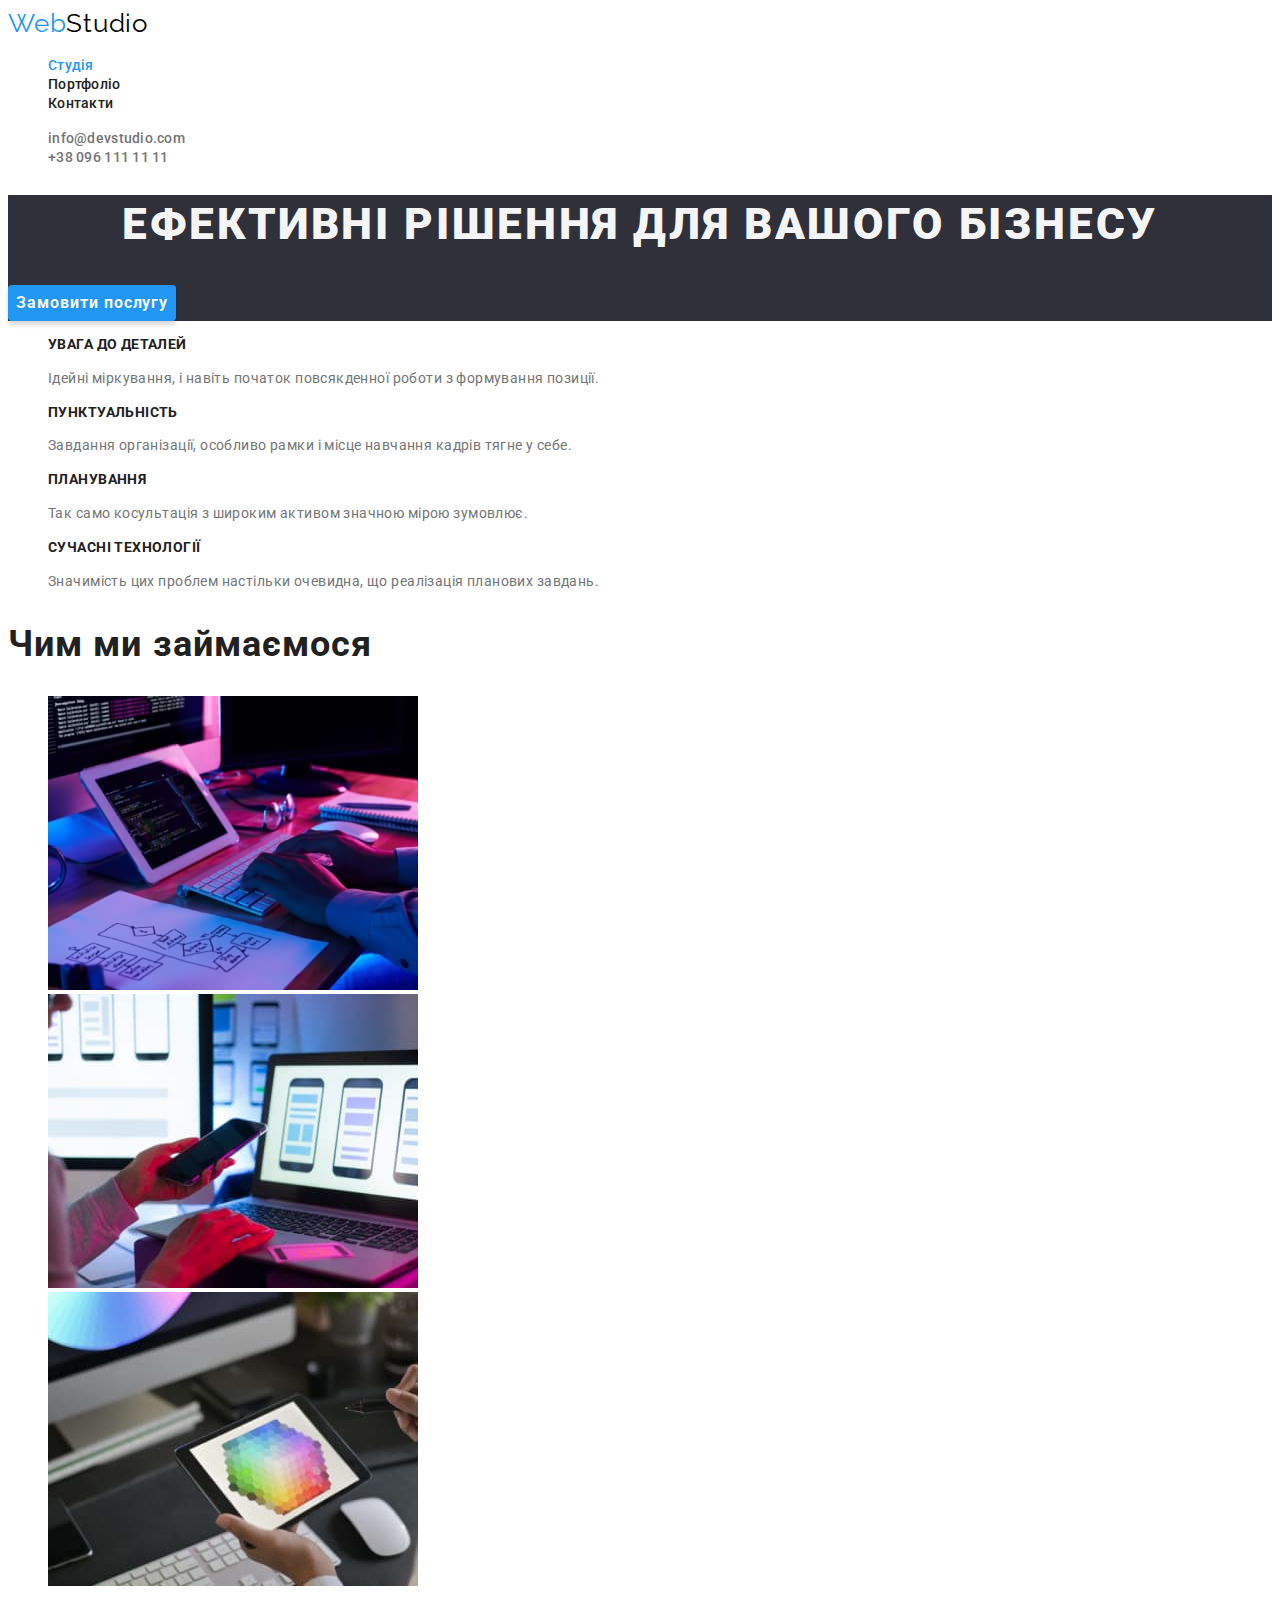
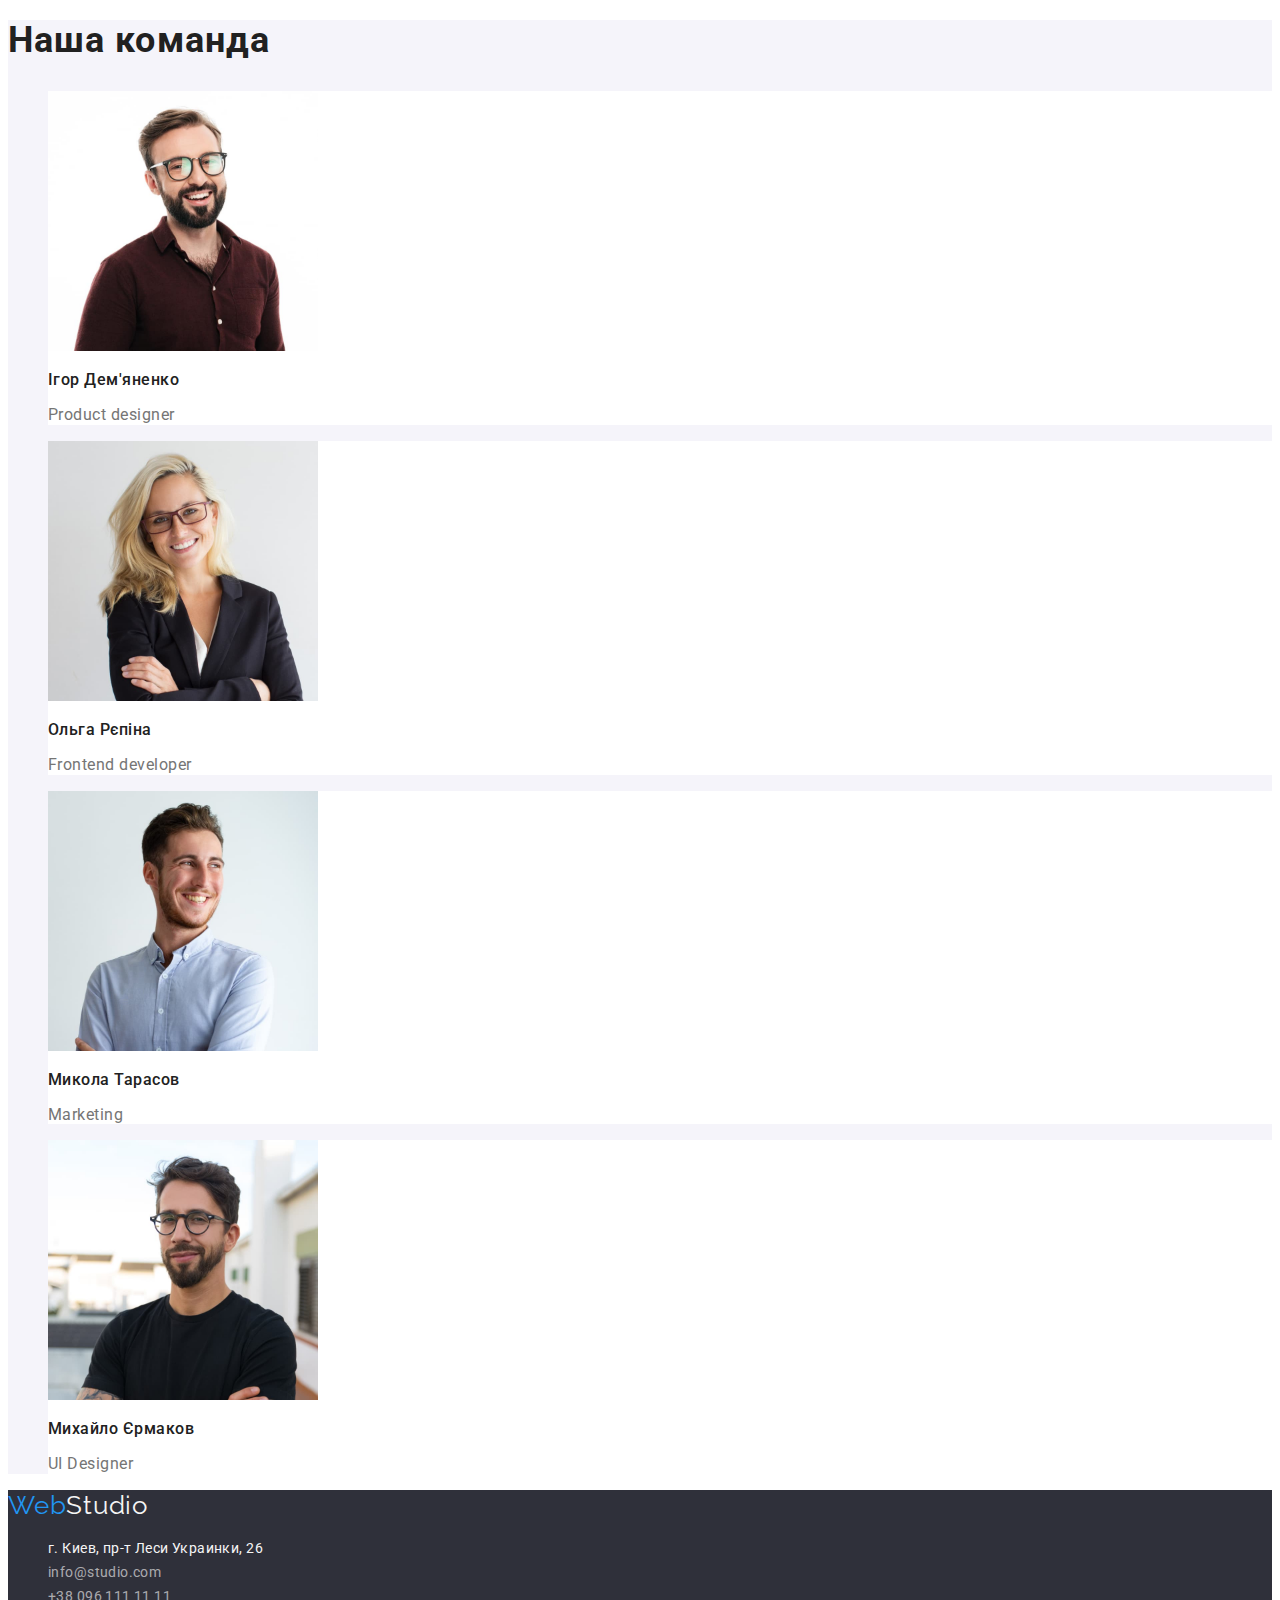
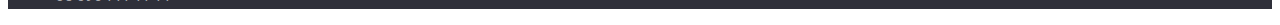
<file: index.html>
<!DOCTYPE html>
<html lang="uk">
  <head>
    <title>Студія</title>
    <meta charset="utf-8" />
    <meta name="description" content="ефективні рішення для бізнесу" />
    <link
      href="https://fonts.googleapis.com/css2?family=Raleway:wght@700&family=Roboto:wght@400;500;700;900&display=swap"
      rel="stylesheet"
    />
    <link rel="stylesheet" href="./css/styles.css" />
  </head>
  <body>
    <header class="header">
      <nav class="header-nav">
        <a class="link logo header-logo" href="./index.html" lang="en"
          ><span>Web</span>Studio</a
        >
        <ul class="list header-list">
          <li>
            <a class="link header-link header-item current" href="./index.html"
              >Студія</a
            >
          </li>
          <li>
            <a class="link header-link header-item" href="./portfolio.html"
              >Портфоліо</a
            >
          </li>
          <li><a class="link header-link header-item" href="#">Контакти</a></li>
        </ul>
      </nav>
      <ul class="list header-contact-list">
        <li>
          <a
            class="link header-link header-contact"
            href="mailto:info@devstudio.com"
            >info@devstudio.com</a
          >
        </li>
        <li>
          <a class="link header-link header-contact" href="tel:+380961111111"
            >+38 096 111 11 11</a
          >
        </li>
      </ul>
    </header>
    <main>
      <section class="hero">
        <h1 class="hero-title">Ефективні рішення для вашого бізнесу</h1>
        <button type="button" class="hero-button">Замовити послугу</button>
      </section>
      <section class="text">
        <h2 class="text-tittle visually-hidden">Наші особливості</h2>
        <ul class="list text-list">
          <li class="text-item">
            <h3 class="text-title">Увага до деталей</h3>
            <p class="text-aside">
              Ідейні міркування, і навіть початок повсякденної роботи з
              формування позиції.
            </p>
          </li>
          <li class="text-item">
            <h3 class="text-title">Пунктуальність</h3>
            <p class="text-aside">
              Завдання організації, особливо рамки і місце навчання кадрів тягне
              у себе.
            </p>
          </li>
          <li class="text-item">
            <h3 class="text-title">Планування</h3>
            <p class="text-aside">
              Так само косультація з широким активом значною мірою зумовлює.
            </p>
          </li>
          <li class="text-item">
            <h3 class="text-title">Сучасні технології</h3>
            <p class="text-aside">
              Значимість цих проблем настільки очевидна, що реалізація планових
              завдань.
            </p>
          </li>
        </ul>
      </section>
      <section class="category">
        <h2 class="studio-title category-title">Чим ми займаємося</h2>
        <ul class="list category-list">
          <li class="category-item">
            <img
              class="category-pic"
              src="./images/htmlcss.jpg"
              alt="Верстка сайту"
              width="370"
            />
          </li>
          <li class="category-item">
            <img
              class="category-pic"
              src="./images/design.jpg"
              alt="Дизайн"
              width="370"
            />
          </li>
          <li class="category-item">
            <img
              class="category-pic"
              src="./images/colour.jpg"
              alt="Колористика"
              width="370"
            />
          </li>
        </ul>
      </section>
      <section class="team">
        <h2 class="studio-title">Наша команда</h2>
        <ul class="list team-list">
          <li class="team-item">
            <img
              src="./images/productdesigner.jpg"
              alt="Ігор Дем'яненко"
              width="270"
              class="team-pic"
            />
            <h3 class="team-name">Ігор Дем'яненко</h3>
            <p class="team-text" lang="en">Product designer</p>
          </li>
          <li class="team-item">
            <img
              src="./images/frontenddeveloper.jpg"
              alt="Ольга Рєпіна"
              width="270"
              class="team-pic"
            />
            <h3 class="team-name">Ольга Рєпіна</h3>
            <p class="team-text" lang="en">Frontend developer</p>
          </li>
          <li class="team-item">
            <img
              src="./images/marketing.jpg"
              alt="Микола Тарасов"
              width="270"
              class="team-pic"
            />
            <h3 class="team-name">Микола Тарасов</h3>
            <p class="team-text" lang="en">Marketing</p>
          </li>
          <li class="team-item">
            <img
              src="./images/uidesigner.jpg"
              alt="Михайло Єрмаков"
              width="270"
              class="team-pic"
            />
            <h3 class="team-name">Михайло Єрмаков</h3>
            <p class="team-text" lang="en">UI Designer</p>
          </li>
        </ul>
      </section>
    </main>
    <footer class="footer">
      <a class="link logo footer-logo" href="./index.html" lang="en"
        ><span>Web</span>Studio</a
      >
      <address class="footer-address">
        <ul class="list footer-list">
          <li class="footer-item">
            <a
              class="link footer-contact place"
              href="https://goo.gl/maps/CPtrU1FHBa2aNyZL9"
              target="_blank"
              rel="noopener noreferrer nofollow"
              >г. Киев, пр-т Леси Украинки, 26</a
            >
          </li>
          <li>
            <a class="link footer-contact" href="mailto:info@studio.com"
              >info@studio.com</a
            >
          </li>
          <li>
            <a class="link footer-contact" href="tel:+380961111111"
              >+38 096 111 11 11</a
            >
          </li>
        </ul>
      </address>
    </footer>
  </body>
</html>
</file>
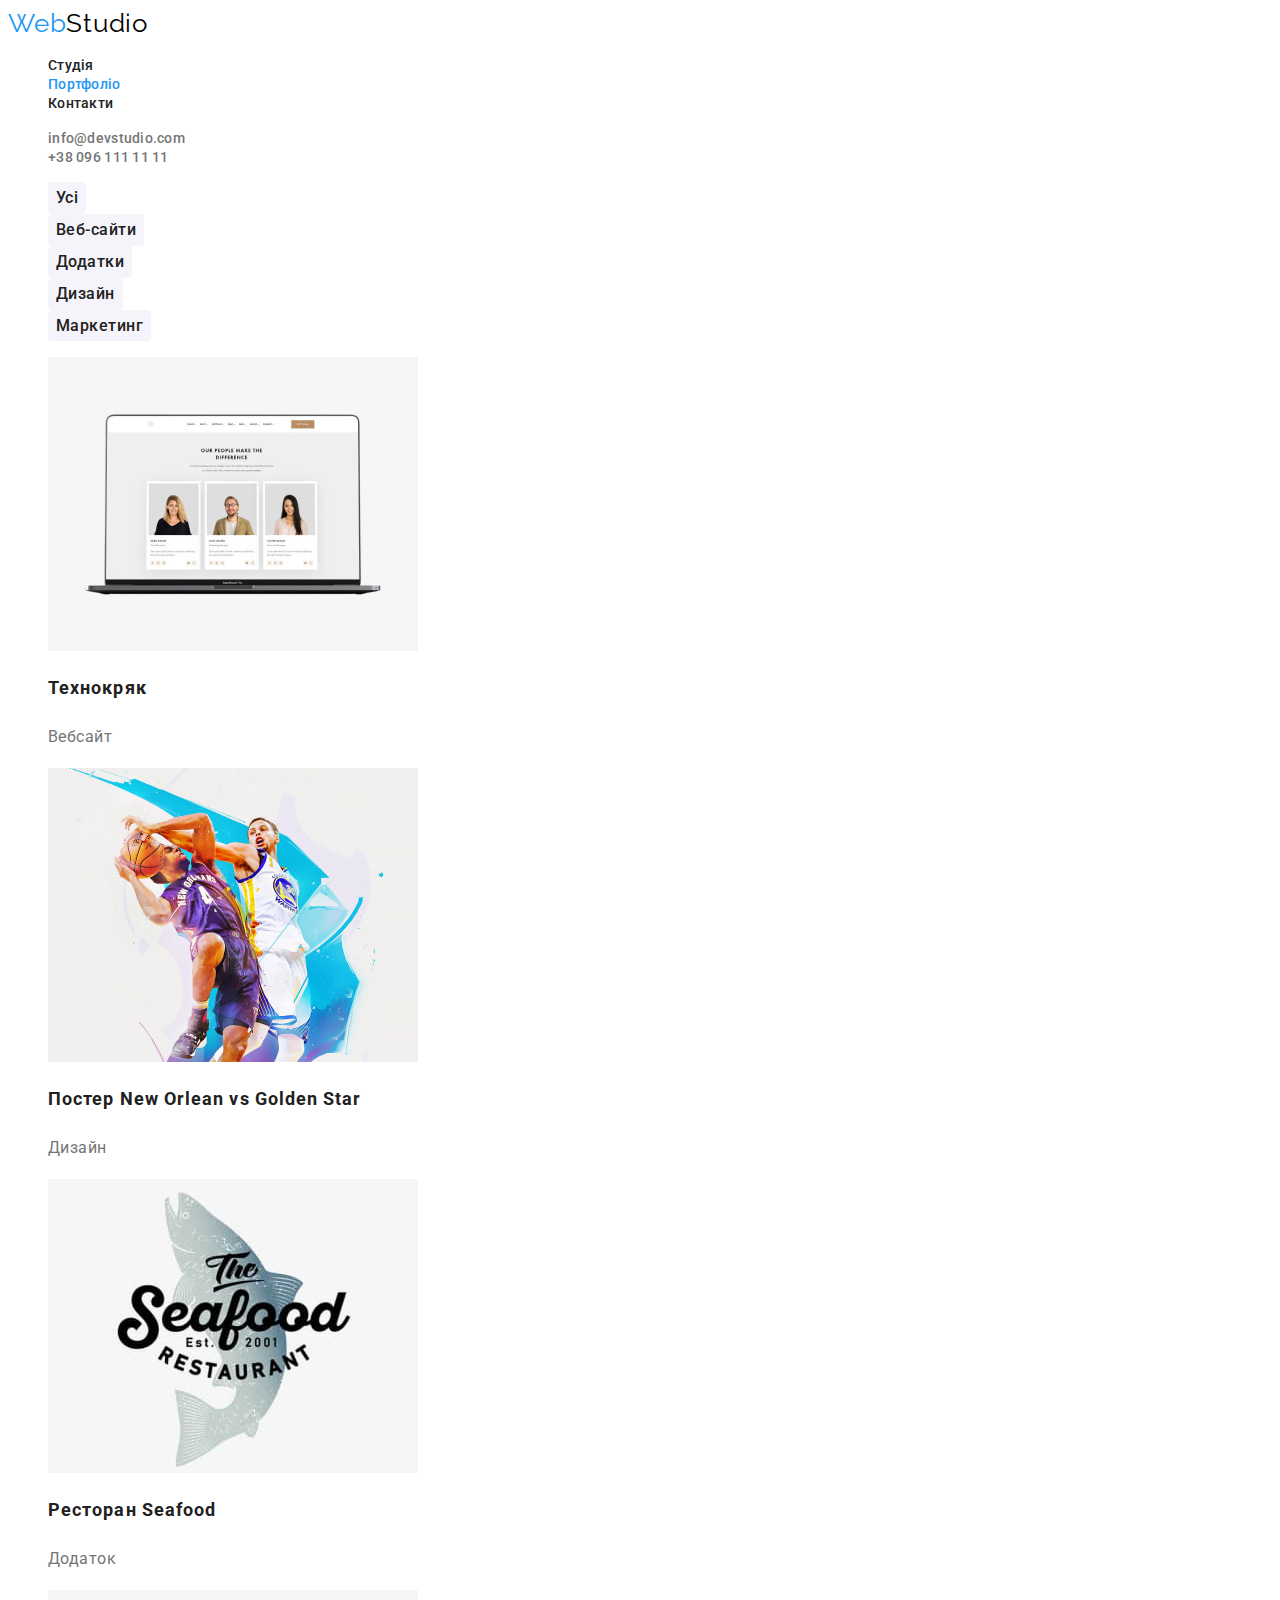
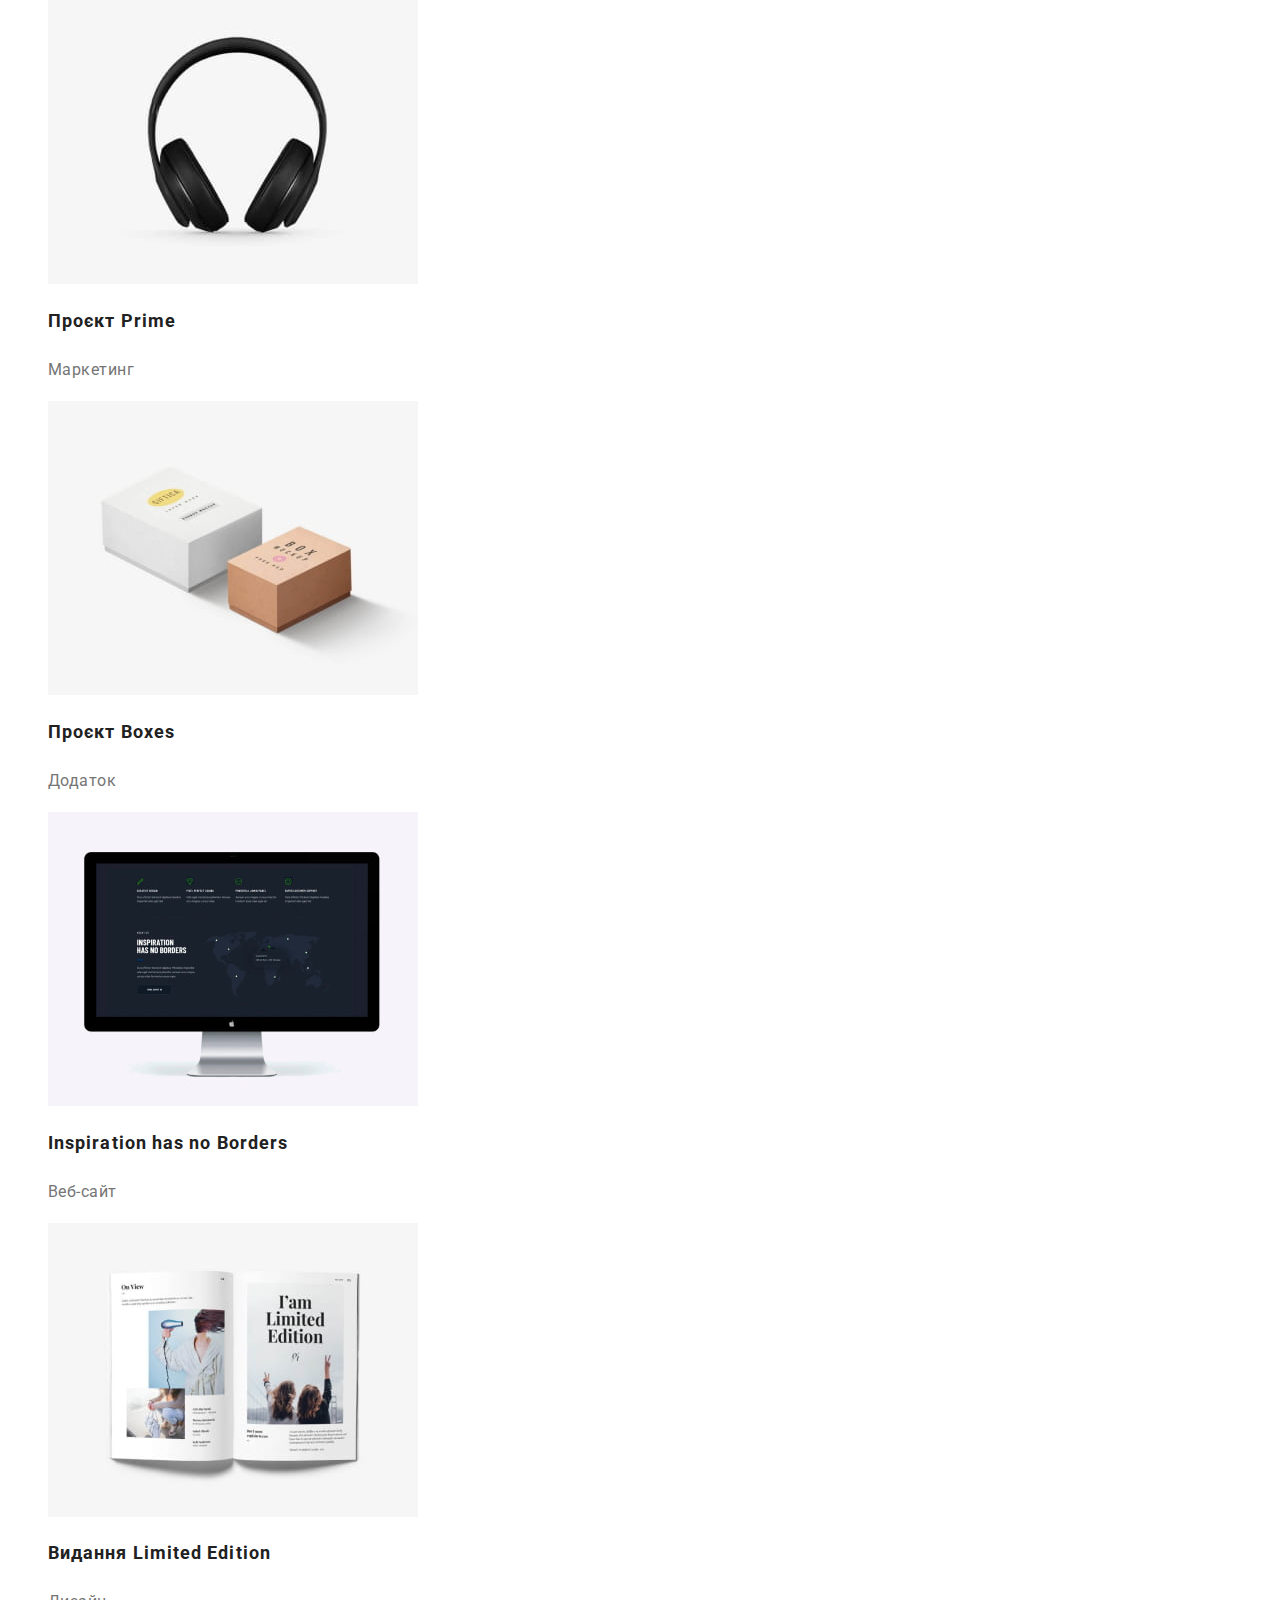
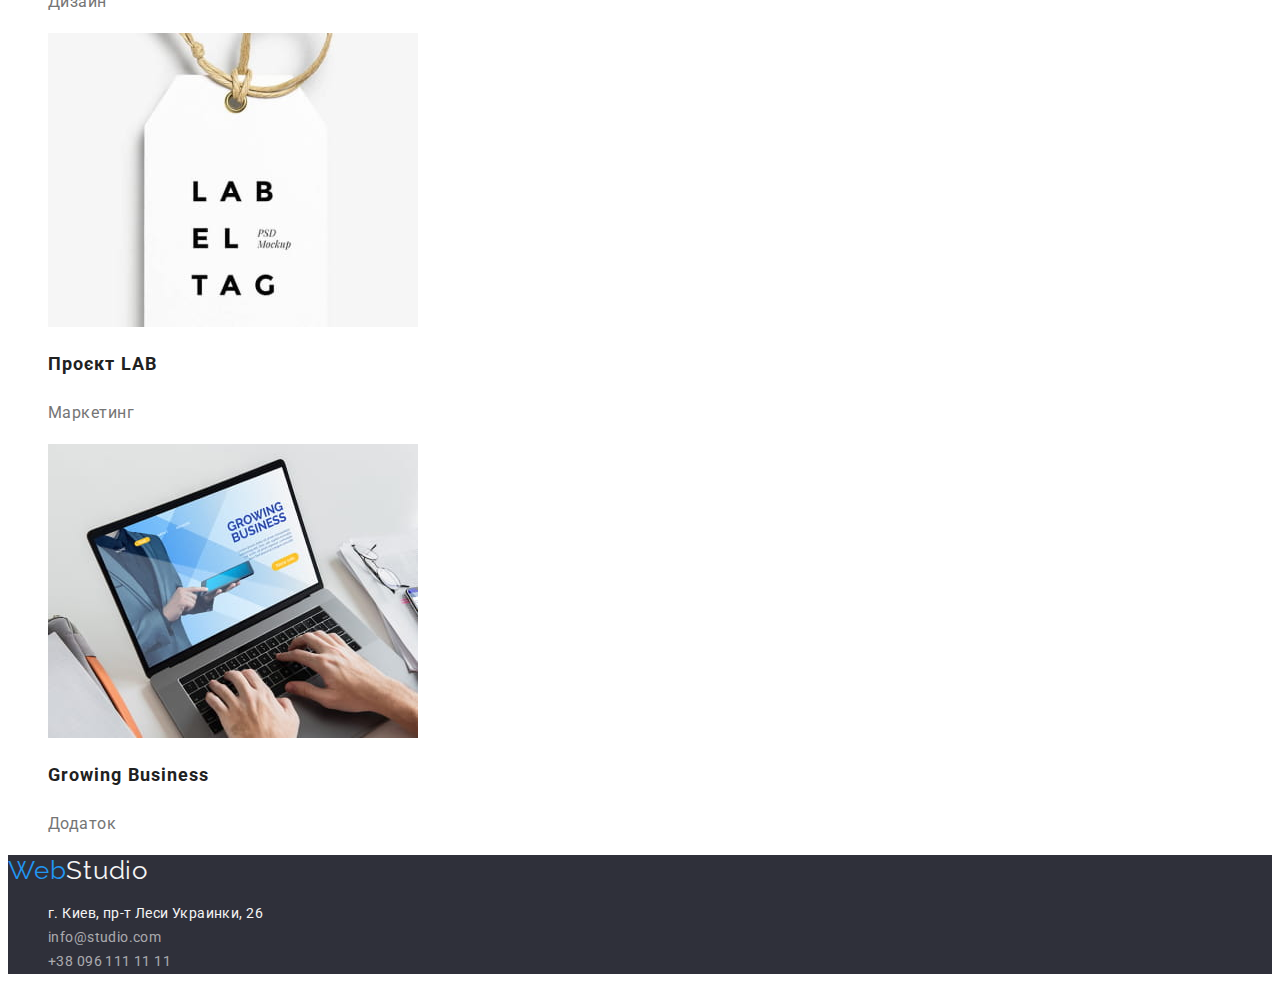
<file: portfolio.html>
<!DOCTYPE html>
<html lang="uk">
  <head>
    <meta charset="UTF-8" />
    <meta name="description" content="Портфоліо" />
    <link
      href="https://fonts.googleapis.com/css2?family=Raleway:wght@700&family=Roboto:wght@400;500;700;900&display=swap"
      rel="stylesheet"
    />
    <link rel="stylesheet" href="./css/styles.css" />
    <title>Портфоліо</title>
  </head>
  <body>
    <header class="header">
      <nav class="header-nav">
        <a class="link logo header-logo" href="./index.html" lang="en"
          ><span>Web</span>Studio</a
        >
        <ul class="list header-list">
          <li>
            <a class="link header-link header-item" href="./index.html"
              >Студія</a
            >
          </li>
          <li>
            <a
              class="link header-link header-item current"
              href="./portfolio.html"
              >Портфоліо</a
            >
          </li>
          <li><a class="link header-link header-item" href="#">Контакти</a></li>
        </ul>
      </nav>
      <ul class="list header-contact-list">
        <li>
          <a
            class="link header-link header-contact"
            href="mailto:info@devstudio.com"
            >info@devstudio.com</a
          >
        </li>
        <li>
          <a class="link header-link header-contact" href="tel:+380961111111"
            >+38 096 111 11 11</a
          >
        </li>
      </ul>
    </header>
    <main>
      <section>
        <h1 class="visually-hidden">Портфоліо</h1>
        <ul class="list btn-list">
          <li><button class="btn" type="button">Усі</button></li>
          <li><button class="btn" type="button">Веб-сайти</button></li>
          <li><button class="btn" type="button">Додатки</button></li>
          <li><button class="btn" type="button">Дизайн</button></li>
          <li><button class="btn" type="button">Маркетинг</button></li>
        </ul>
        <ul class="list portfolio-list">
          <li class="portfolio-item">
            <a href="#" class="link portfolio-link">
              <img
                class="portfolio-pic"
                src="./images/people.jpg"
                alt="Картки людей"
                width="370"
              />
              <h2 class="portfolio-subject">Технокряк</h2>
              <p class="portfolio-text">Вебсайт</p>
            </a>
          </li>
          <li class="portfolio-item">
            <a href="#" class="link portfolio-link">
              <img
                class="portfolio-pic"
                src="./images/ball.jpg"
                alt="Постер гри в баскетбол"
                width="370"
              />
              <h2 class="portfolio-subject">
                Постер <span lang="en">New Orlean vs Golden Star</span>
              </h2>
              <p class="portfolio-text">Дизайн</p>
            </a>
          </li>
          <li class="portfolio-item">
            <a href="#" class="link portfolio-link">
              <img
                class="portfolio-pic"
                src="./images/seafood.jpg"
                alt="Емблема рибного ресторану"
                width="370"
              />
              <h2 class="portfolio-subject">
                Ресторан <span lang="en">Seafood</span>
              </h2>
              <p class="portfolio-text">Додаток</p>
            </a>
          </li>
          <li class="portfolio-item">
            <a href="#" class="link portfolio-link">
              <img
                class="portfolio-pic"
                src="./images/headphone.jpg"
                alt="Навушники"
                width="370"
              />
              <h2 class="portfolio-subject">
                Проєкт <span lang="en">Prime</span>
              </h2>
              <p class="portfolio-text">Маркетинг</p>
            </a>
          </li>
          <li class="portfolio-item">
            <a href="#" class="link portfolio-link">
              <img
                class="portfolio-pic"
                src="./images/boxes.jpg"
                alt="Коробки"
                width="370"
              />
              <h2 class="portfolio-subject">
                Проєкт <span lang="en">Boxes</span>
              </h2>
              <p class="portfolio-text">Додаток</p>
            </a>
          </li>
          <li class="portfolio-item">
            <a href="#" class="link portfolio-link">
              <img
                class="portfolio-pic"
                src="./images/computer.jpg"
                alt="Монітор"
                width="370"
              />
              <h2 class="portfolio-subject" lang="en">
                Inspiration has no Borders
              </h2>
              <p class="portfolio-text">Веб-сайт</p>
            </a>
          </li>
          <li class="portfolio-item">
            <a href="#" class="link portfolio-link">
              <img
                class="portfolio-pic"
                src="./images/magazine.jpg"
                alt="Журнал"
                width="370"
              />
              <h2 class="portfolio-subject">
                Видання Limited <span lang="en">Edition</span>
              </h2>
              <p class="portfolio-text">Дизайн</p>
            </a>
          </li>
          <li class="portfolio-item">
            <a href="#" class="link portfolio-link">
              <img
                class="portfolio-pic"
                src="./images/lab.jpg"
                alt="Емблема"
                width="370"
              />
              <h2 class="portfolio-subject">
                Проєкт <span lang="en">LAB</span>
              </h2>
              <p class="portfolio-text">Маркетинг</p>
            </a>
          </li>
          <li class="portfolio-item">
            <a href="#" class="link portfolio-link">
              <img
                class="portfolio-pic"
                src="./images/keyboard.jpg"
                alt="Ноутбук"
                width="370"
              />
              <h2 class="portfolio-subject" lang="en">Growing Business</h2>
              <p class="portfolio-text">Додаток</p>
            </a>
          </li>
        </ul>
      </section>
    </main>
    <footer class="footer">
      <a class="link logo footer-logo" href="./index.html" lang="en"
        ><span>Web</span>Studio</a
      >
      <address class="link footer-address">
        <ul class="list footer-list">
          <li class="footer-item">
            <a
              class="link footer-contact place"
              href="https://goo.gl/maps/CPtrU1FHBa2aNyZL9"
              target="_blank"
              rel="noopener noreferrer nofollow"
              >г. Киев, пр-т Леси Украинки, 26</a
            >
          </li>
          <li>
            <a class="link footer-contact" href="mailto:info@studio.com"
              >info@studio.com</a
            >
          </li>
          <li>
            <a class="link footer-contact" href="tel:+380961111111"
              >+38 096 111 11 11</a
            >
          </li>
        </ul>
      </address>
    </footer>
  </body>
</html>
</file>
<file: css/styles.css>
:root {
  --primary-text-color: #212121;
  --text-color: #000000;
  --basic-color: #f5f5f5;
  --second-basic-color: #ffffff;
  --background-color: #f5f4fa;
  --accent-color: #2196f3;
  --small-text-color: #757575;
  --shadow-text-color: rgba(255, 255, 255, 0.6);
  --text-size: 14px;
}

body {
  font-family: "Roboto", sans-serif;
  background-color: var(--second-basic-color);
  color: var(--primary-text-color);
}

/*-----------LOGO----------*/
.link {
  text-decoration: none;
}
.list {
  list-style-type: none;
}
.logo {
  font-size: 26px;
  line-height: 1.19;
  letter-spacing: 0.03em;
}
.logo.header-logo {
  font-family: "Raleway", sans-serif;
  color: var(--text-color);
}
.logo span {
  color: var(--accent-color);
}
.logo.footer-logo {
  font-family: "Raleway", sans-serif;
  color: var(--basic-color);
}

/*-------HEADER----------*/
.header-link {
  font-weight: 500;
  font-size: var(--text-size);
  line-height: 1.14;
  letter-spacing: 0.02em;
}
.header-item {
  color: var(--primary-text-color);
}

.header-contact {
  color: var(--small-text-color);
}
.header-item:hover,
.header-item:focus {
  color: var(--accent-color);
}

.header-list .header-item.current {
  color: var(--accent-color);
}
.header-contact:hover,
.header-contact:focus {
  color: var(--accent-color);
}
/*------------HERO------------*/
.hero {
  background-color: #2f303a;
}
.hero-title {
  color: var(--basic-color);
  font-weight: 900;
  font-size: 44px;
  line-height: 1.36;
  text-align: center;
  letter-spacing: 0.06em;
  text-transform: uppercase;
}
.hero-button {
  font-family: inherit;
  font-weight: 700;
  font-size: 16px;
  line-height: 1.87;
  background-color: var(--accent-color);
  color: var(--basic-color);
  box-shadow: 0px 4px 4px rgba(0, 0, 0, 0.15);
  cursor: pointer;
  border-color: transparent;
  border-radius: 4px;
  letter-spacing: 0.06em;
}

.hero-button:hover,
.hero-button:focus {
  background-color: #188ce8;
}
/*------ОСОБЛИВОСТІ-------*/

.text-title {
  font-size: var(--text-size);
  line-height: 1.14;
  letter-spacing: 0.03em;
  text-transform: uppercase;
}
.text-aside {
  font-size: var(--text-size);
  line-height: 1.71;
  letter-spacing: 0.03em;
  color: var(--small-text-color);
}
/*--------------СЕКЦІЇ---------*/
.studio-title {
  font-size: 36px;
  line-height: 1.16;
  letter-spacing: 0.03em;
}
.team {
  background-color: var(--background-color);
}

.team-item {
  background-color: var(--second-basic-color);
}

.team-name {
  font-weight: 500;
  font-size: 16px;
  line-height: 1.18;
  letter-spacing: 0.03em;
}

.team-text {
  font-size: 16px;
  line-height: 1.18;
  letter-spacing: 0.03em;
  color: var(--small-text-color);
}

/*-------------FOOTER----------------*/
.footer {
  background-color: #2f303a;
}

.footer-place,
.footer-contact {
  font-style: normal;
  font-size: var(--text-size);
  line-height: 1.71;
  letter-spacing: 0.03em;
}

.footer-contact.place {
  color: var(--basic-color);
}

.footer-contact {
  color: var(--shadow-text-color);
}

.footer-contact:hover,
.footer-contact:focus {
  color: var(--accent-color);
}

/*---------------PORTFOLIO-------------------*/
.visually-hidden {
  position: absolute;
  white-space: nowrap;
  width: 1px;
  height: 1px;
  overflow: hidden;
  border: 0;
  padding: 0;
  clip: rect(0 0 0 0);
  clip-path: inset(50%);
  margin: -1px;
}

/*------------BUTTONS----------------*/
.btn {
  font-family: inherit;
  font-weight: 500;
  font-size: 16px;
  line-height: 1.62;
  text-align: center;
  letter-spacing: 0.03em;
  background-color: var(--background-color);
  color: var(--primary-text-color);
  cursor: pointer;
  border-color: transparent;
  border-radius: 4px;
}

.btn:hover,
.btn:focus {
  background: var(--accent-color);
  color: var(--basic-color);
  box-shadow: 0px 3px 1px rgba(0, 0, 0, 0.1), 0px 1px 2px rgba(0, 0, 0, 0.08),
    0px 2px 2px rgba(0, 0, 0, 0.12);
  border-radius: 4px;
}

/*------------LIST-----------*/
.portfolio-subject {
  font-weight: 700;
  font-size: 18px;
  line-height: 2;
  letter-spacing: 0.06em;
  color: var(--primary-text-color);
}
.portfolio-text {
  font-size: 16px;
  line-height: 1.87;
  letter-spacing: 0.03em;
  color: var(--small-text-color);
}
</file>
